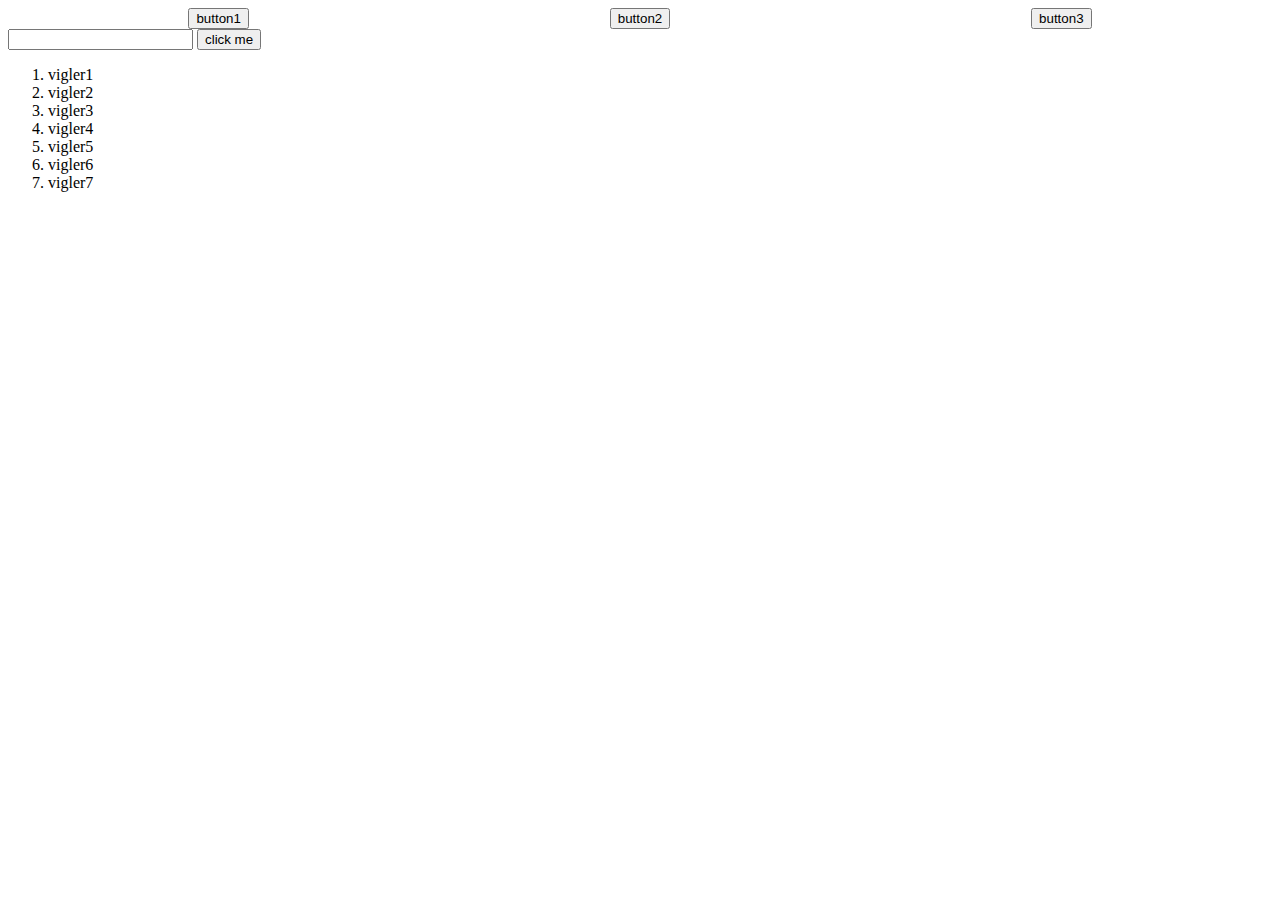
<file: index.html>
<html lang="en">
<head>
    <meta charset="UTF-8">
    <meta name="viewport" content="width=device-width, initial-scale=1.0">
    <title>Document</title>
    <link rel="stylesheet" href="styles.css">
</head>
<body>
    <div id="container">
        <button type="buttons">button1</button>
        <button type="buttons">button2</button>
        <button type="buttons">button3</button>
    </div>

    <input type="text">
    <button>click me</button>
    <ol>
        <li>vigler1</li>
    <li>vigler2</li>
    <li>vigler3</li>
    <li>vigler4</li>
        <li>vigler5</li>
        <li>vigler6</li>
    <li>vigler7</li>
    </ol>
</body>
</html>
</file>
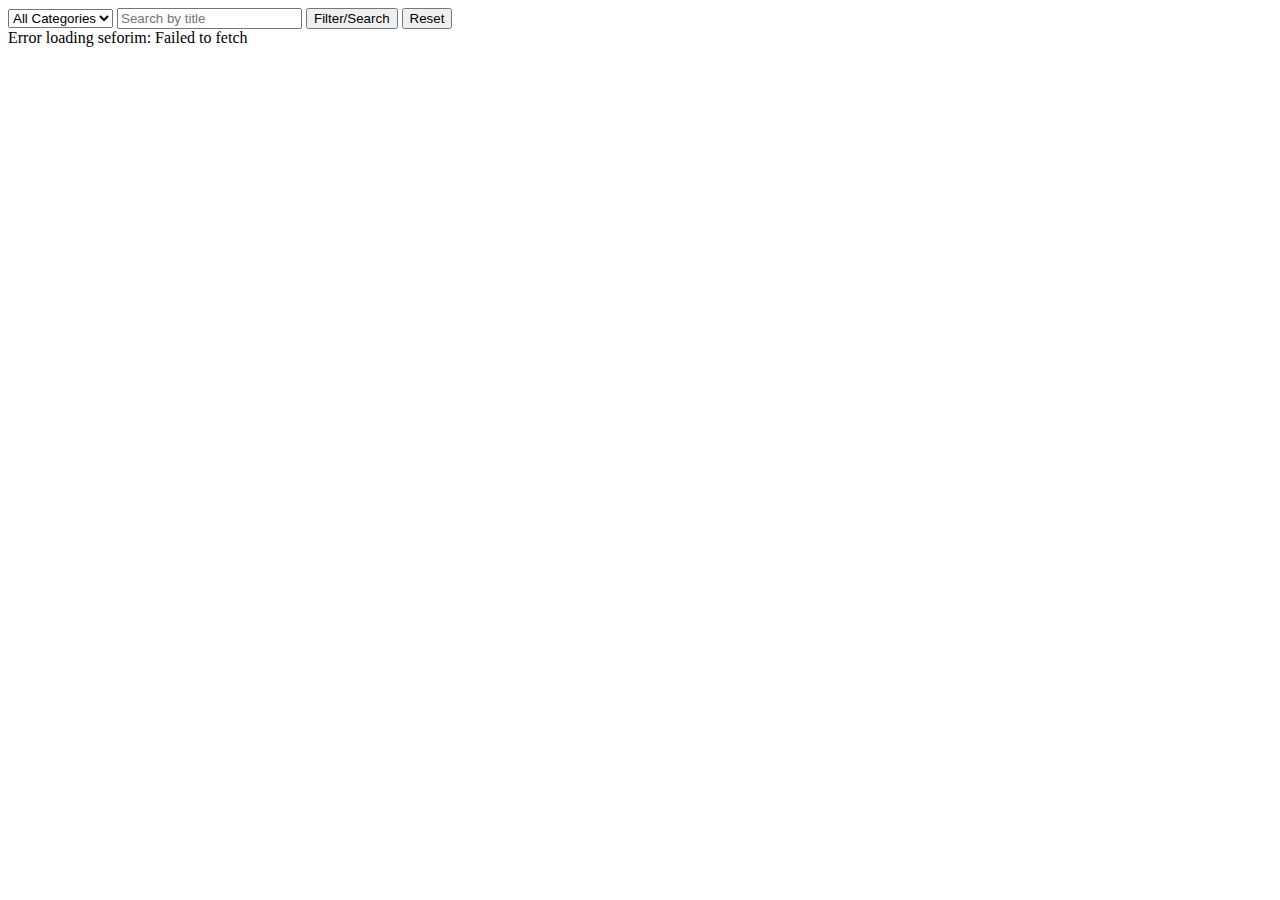
<file: seforim-api/index.html>
<html lang="en">
<head>
    <meta charset="UTF-8">
    <meta name="viewport" content="width=device-width, initial-scale=1.0">
    <title>Seforim</title>
</head>
<body>
    <select id="category-filter" onchange="handleFilterChange()">
        <option value="All Categories">All Categories</option>
    </select>    
    <input type="text" id="search-query" placeholder="Search by title">
    <button onclick="handleFilterChange()">Filter/Search</button>
    <button onclick="resetFilters()">Reset</button>

    <div class="seforim-div"></div>

    <script src="index.js"></script>
</body>
</html>
</file>
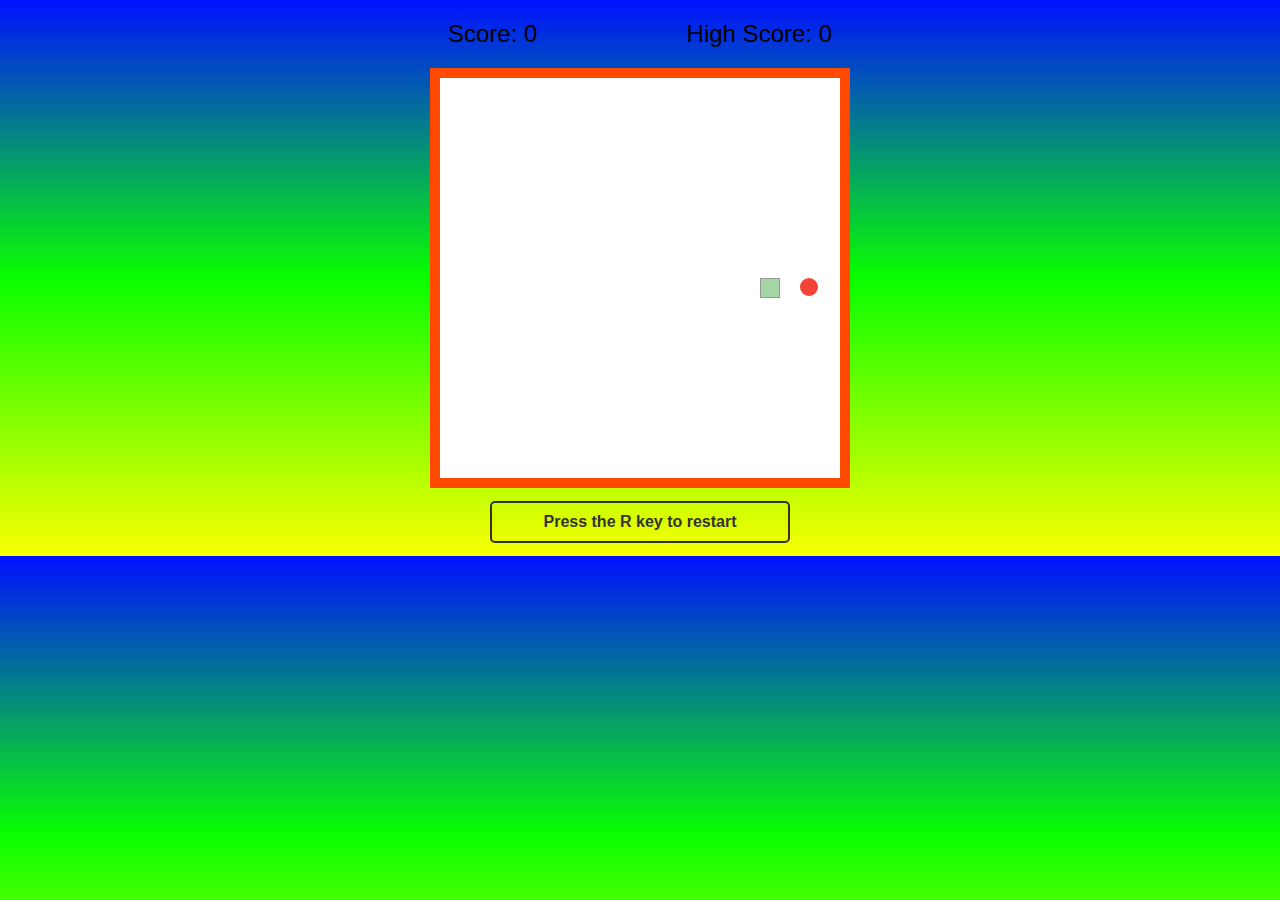
<file: snake-game/index.html>
<!DOCTYPE html>
<html>
<head>
  <title>Snake Game</title>
  <link rel="stylesheet" href="styles.css">
  <script src="snake.js" defer></script>
</head>
<body>
  <div id="game-container">
    <div id="scores-div">
        <div id="score"></div>
        <div id="high-score"></div>
    </div>
    <div id="game-board"></div>
    <div id="restart">Press the R key to restart</div>
  </div>
</body>
</html>
</file>
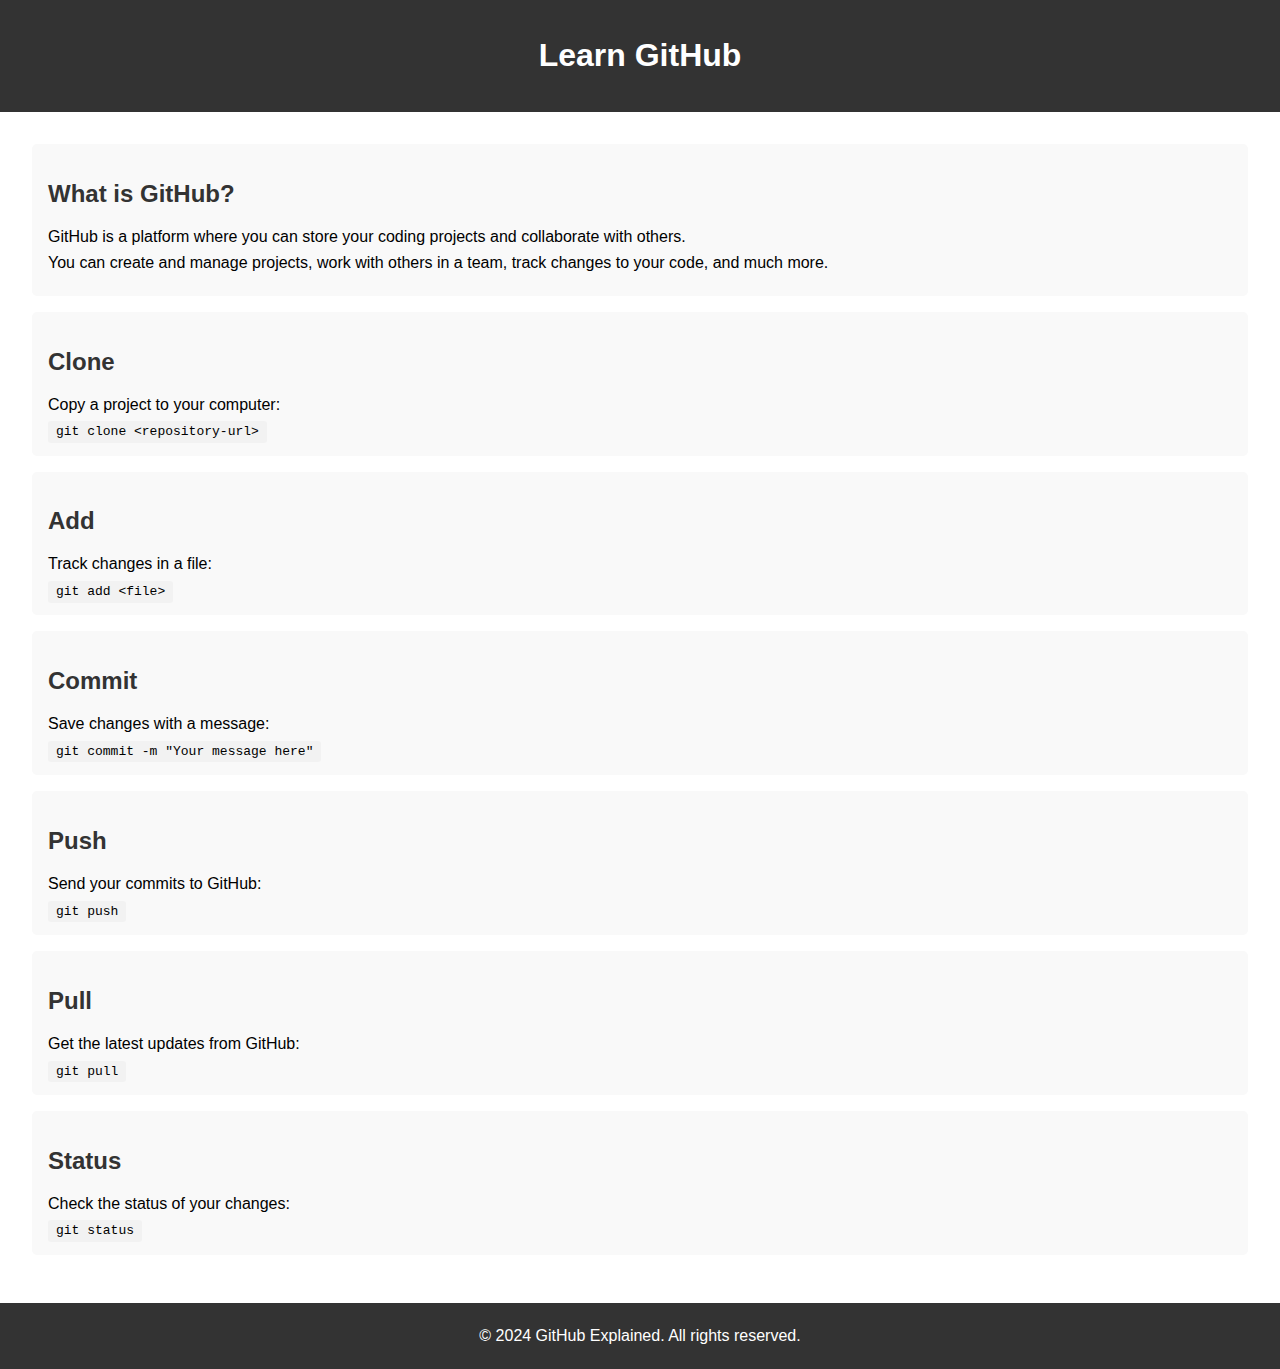
<file: intro-to-github/learn-github2/index.html>
<!DOCTYPE html>
<html lang="en">
<head>
<meta charset="UTF-8">
<meta name="viewport" content="width=device-width, initial-scale=1.0">
<title>Learn GitHub</title>
<link rel="stylesheet" href="styles.css">
</head>
<body>
<header>
  <h1>Learn GitHub</h1>
</header>
<main>
  <section class="overview">
    <h2>What is GitHub?</h2>
    <p>GitHub is a platform where you can store your coding projects and collaborate with others.</p>
    <p>You can create and manage projects, work with others in a team, track changes to your code, and much more.</p>
  </section>
  <section class="command">
    <h2>Clone</h2>
    <p>Copy a project to your computer:</p>
    <code>git clone &lt;repository-url&gt;</code>
  </section>
  <section class="command">
    <h2>Add</h2>
    <p>Track changes in a file:</p>
    <code>git add &lt;file&gt;</code>
  </section>
  <section class="command">
    <h2>Commit</h2>
    <p>Save changes with a message:</p>
    <code>git commit -m "Your message here"</code>
  </section>
  <section class="command">
    <h2>Push</h2>
    <p>Send your commits to GitHub:</p>
    <code>git push</code>
  </section>
  <section class="command">
    <h2>Pull</h2>
    <p>Get the latest updates from GitHub:</p>
    <code>git pull</code>
  </section>
  <section class="command">
    <h2>Status</h2>
    <p>Check the status of your changes:</p>
    <code>git status</code>
  </section>
</main>
<footer>
  <p>&copy; 2024 GitHub Explained. All rights reserved.</p>
</footer>
</body>
</html>
</file>
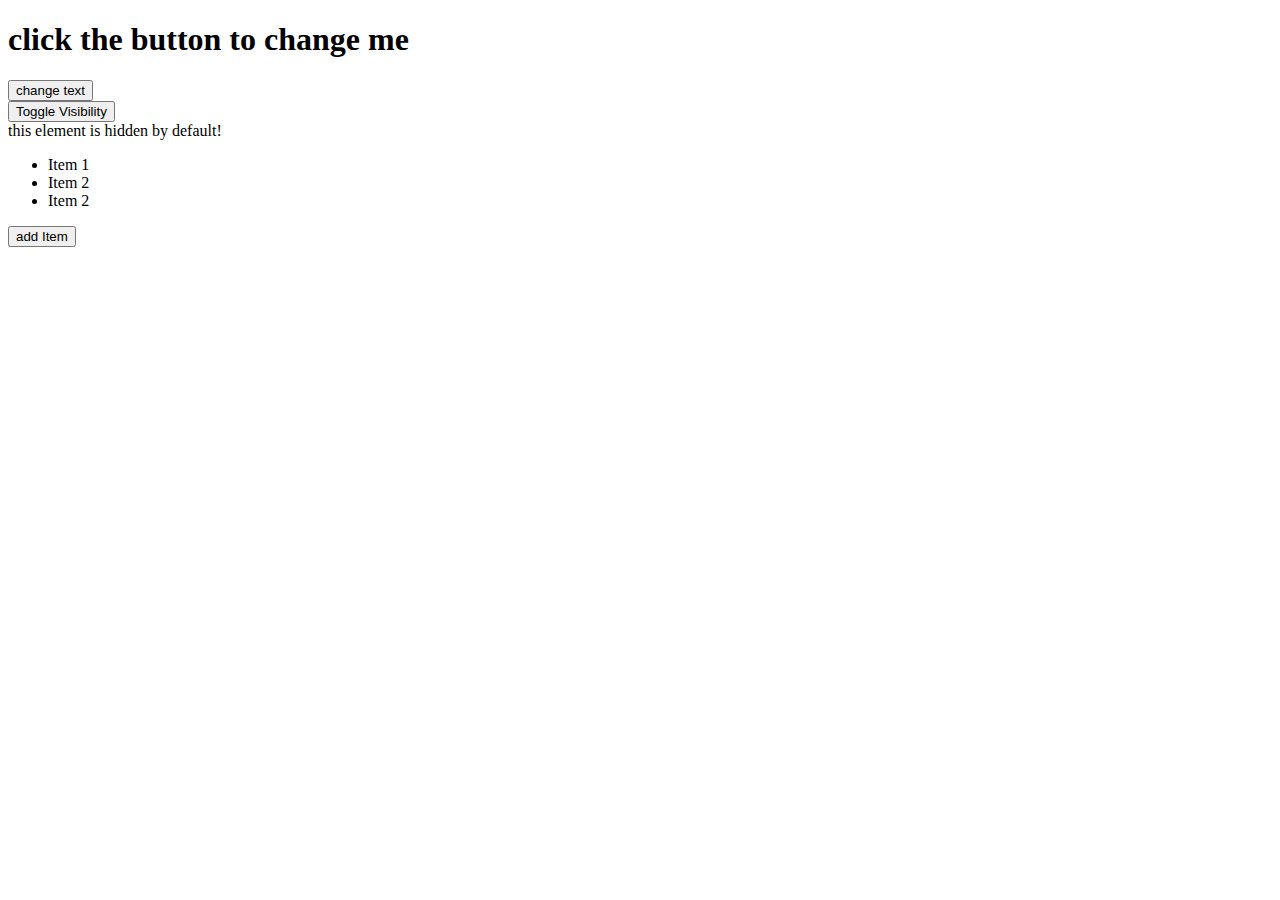
<file: intro-to-javascript/dom-manipulation/index.html>
<!DOCTYPE html>
<html lang="en">
<head>
    <meta charset="UTF-8">
    <meta name="viewport" content="width=device-width, initial-scale=1.0">
    <script src="dom-manipulation.js"defer></script>
    <title>DOM Manipulation Examples</title>
</head>
<body>
    <div>
        <h1 id="changeMe">click the button to change me</h1>
        <button onclick="changeText()">change text</button>
    </div>
    <div>
        <button onclick="togglevisibility()">Toggle Visibility</button>
        <div id="hiddenElement" class="hidden">this element is hidden by default!</div>
    </div>
    <div>
        <ul id="mylist">
            <li>Item 1</li>
            <li>Item 2</li>
            <li>Item 2</li>
        </ul>
        <button onclick="addItem()">add Item</button>
    </div>
</body>
</html>
</file>
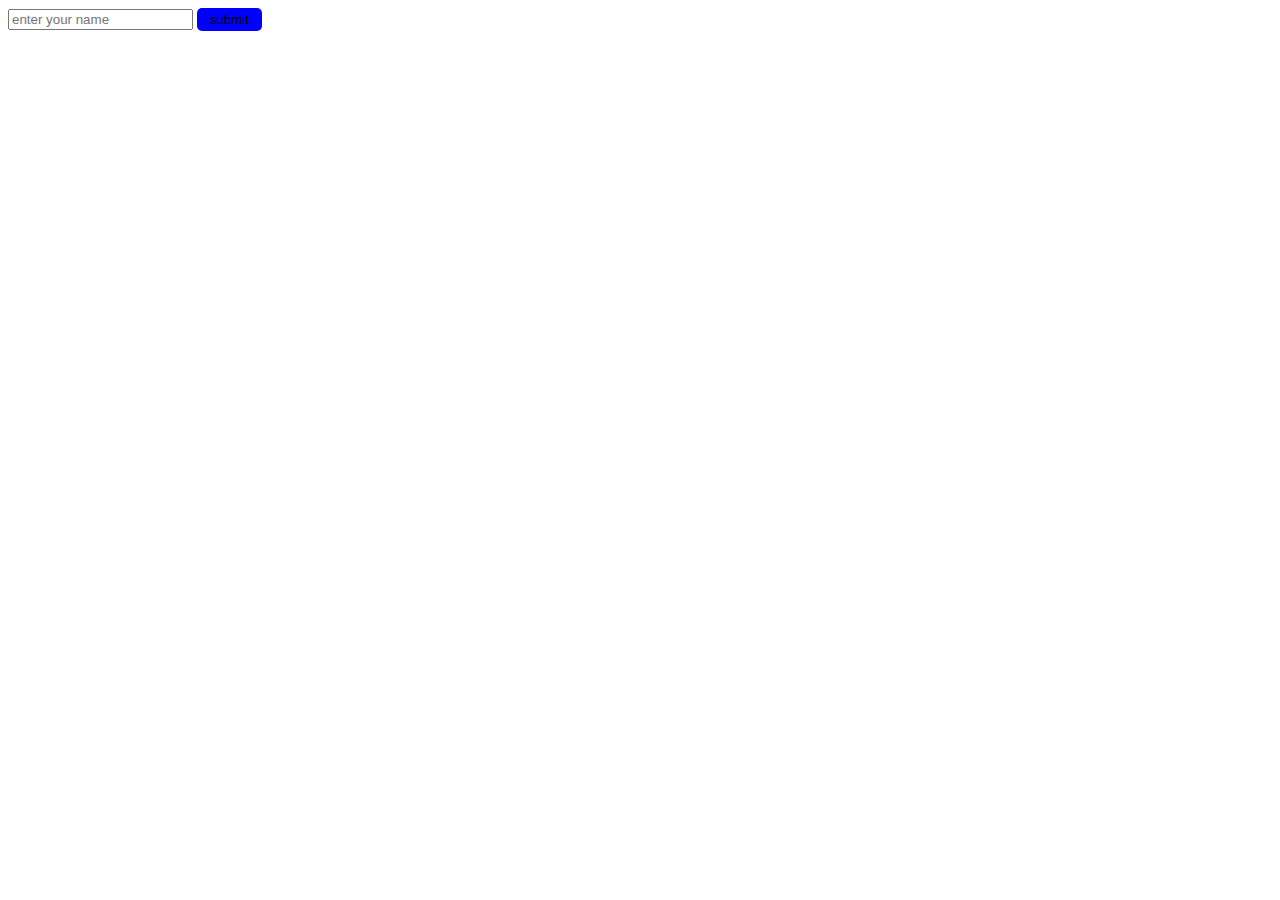
<file: intro-to-javascript/events/index.html>
<html lang="en">
<head>
    <meta charset="UTF-8">
    <meta name="viewport" content="width=device-width, initial-scale=1.0">
    <title>Document</title>
    <link rel="stylesheet" href="styles.css">
    <script src="events.js" defer></script>
</head>
<body>
    <input id="name-input" type="text" placeholder="enter your name">
    <button id="btn1">submit</button>
    <p id="greeting"></p>
</body>
</html>
</file>
<file: styles.css>
h1 {
    color: gold;
    border: 2px solid silver;
    text-align: centar;
    background-color: rgb(215, 250, 245) ;
}
#container
{
    display: flex;
    justify-content: space-around;
}
#buttons {
    background-color: cyan;
    padding: 4%;
    border: 1px solid;
    border-radius: 50%;
}
</file>
<file: snake-game/styles.css>
body {
    font-family: Arial, sans-serif;
    margin: 0;
    padding: 0;
    background: linear-gradient(rgb(0, 17, 255),rgb(9, 255, 0),rgb(251, 255, 0));
  }

  #game-container {
    display: flex;
    flex-direction: column;
  }
  
  #game-board {
    width: 400px;
    height: 400px;
    border: 10px solid #ff4800;
    background: linear-gradient(rgb(254, 255, 255),rgb(255, 255, 255),rgb(255, 255, 255));
    display: grid;
    grid-template-columns: repeat(20, 1fr);
    grid-template-rows: repeat(20, 1fr);
    margin: auto;
  }

  #scores-div {
    display: flex;
    justify-content: space-between;
    width: 30%;
    margin: auto;
  }
  
  .snake {
    background-color: #4CAF50;
    opacity: .5;
    border: 1px solid #333;
  }
  
  .food {
    background-color: #F44336;
    width: 18px;
    height: 18px;
    border-radius: 50%;
  }
  
  #score,
  #high-score {
    margin-top: 20px;
    text-align: center;
    font-size: 24px;
  }
  
  #high-score {
    margin-bottom: 20px;
  }
  
  #restart {
    margin: 1% auto;
    text-align: center;
    font-weight: bold;
    color: #333;
    border: 2px solid #333;
    padding: 10px 20px;
    display: inline-block;
    border-radius: 5px;
    transition: background-color 0.3s, color 0.3s;
    width: 20%;
  }
</file>
<file: intro-to-github/learn-github2/styles.css>
body {
    font-family: Arial, sans-serif;
    margin: 0;
    padding: 0;
  }
  
  header {
    background-color: #333;
    color: white;
    text-align: center;
    padding: 1rem 0;
  }
  
  main {
    padding: 2rem;
  }
  
  .overview, .command {
    background-color: #f9f9f9;
    padding: 1rem;
    margin-bottom: 1rem;
    border-radius: 5px;
  }
  
  h2 {
    color: #333;
  }
  
  p {
    margin: 0.5rem 0;
  }
  
  code {
    background-color: #f2f2f2;
    padding: 0.2rem 0.5rem;
    border-radius: 3px;
  }
  
  footer {
    background-color: #333;
    color: white;
    text-align: center;
    padding: 1rem 0;
  }
</file>
<file: intro-to-javascript/events/styles.css>
#btn1 {
    padding: .3% 1%;
    border: none;
    border-radius: 5px;
    cursor: rgb(255, 255, 255);
    background-color: blue;
}
#btn1:hover {
    background-color: darkturquoise;
}
</file>
